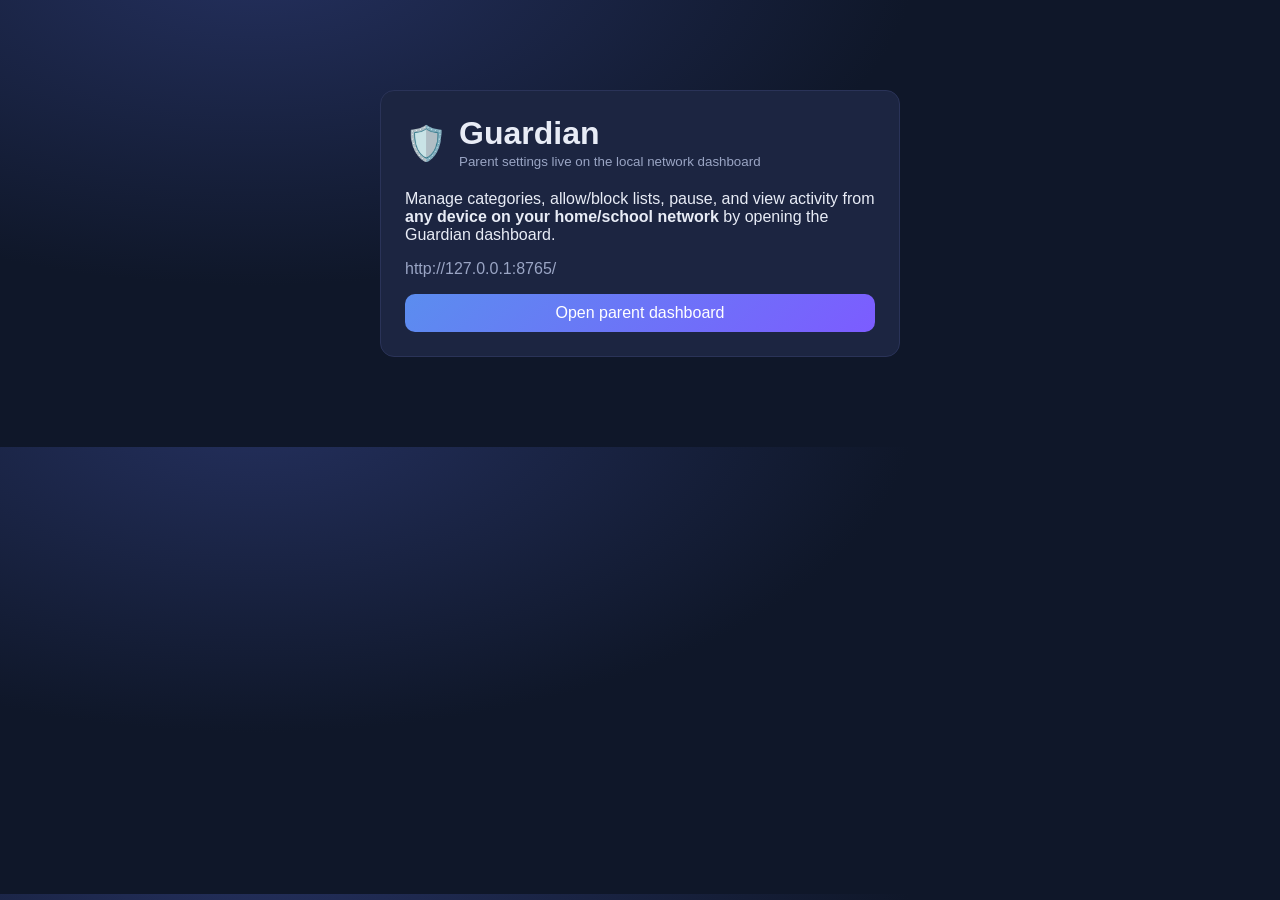
<file: extension/options.html>
<!DOCTYPE html>
<html lang="en">
  <head>
    <meta charset="UTF-8" />
    <meta name="viewport" content="width=device-width, initial-scale=1.0" />
    <title>Guardian - Parent Settings</title>
    <link rel="stylesheet" href="styles.css" />
    <style>
      .container {
        max-width: 520px;
        margin: 10vh auto;
        padding: 24px;
      }
      .brand {
        display: flex;
        align-items: center;
        gap: 12px;
        margin-bottom: 20px;
      }
      .brand .logo {
        font-size: 34px;
      }
    </style>
  </head>
  <body>
    <div class="container card">
      <div class="brand">
        <span class="logo">🛡️</span>
        <div>
          <h1 style="margin: 0">Guardian</h1>
          <small class="muted">Parent settings live on the local network dashboard</small>
        </div>
      </div>
      <p>
        Manage categories, allow/block lists, pause, and view activity from
        <b>any device on your home/school network</b> by opening the Guardian dashboard.
      </p>
      <p class="muted" id="dashUrl">Loading…</p>
      <button id="openDash" style="width: 100%">Open parent dashboard</button>
    </div>
    <script type="module" src="options.js"></script>
  </body>
</html>
</file>
<file: extension/styles.css>
:root {
  --bg: #0f1729;
  --bg-2: #16213e;
  --card: #1c2541;
  --accent: #5b8def;
  --accent-2: #7c5cff;
  --danger: #ef4444;
  --ok: #22c55e;
  --text: #e8ecf6;
  --muted: #9aa5c4;
  --border: #2a3358;
  --radius: 14px;
  font-family: -apple-system, BlinkMacSystemFont, "Segoe UI", Roboto, Helvetica,
    Arial, sans-serif;
}

* {
  box-sizing: border-box;
}

body {
  margin: 0;
  color: var(--text);
  background: radial-gradient(1200px 600px at 20% -10%, #24305e 0%, var(--bg) 55%);
}

h1,
h2,
h3 {
  margin: 0 0 0.4em;
  font-weight: 650;
}

.muted {
  color: var(--muted);
}

button {
  font: inherit;
  cursor: pointer;
  border: none;
  border-radius: 10px;
  padding: 10px 16px;
  color: #fff;
  background: linear-gradient(135deg, var(--accent), var(--accent-2));
  transition: transform 0.05s ease, opacity 0.15s ease;
}
button:hover {
  opacity: 0.92;
}
button:active {
  transform: translateY(1px);
}
button.secondary {
  background: var(--card);
  border: 1px solid var(--border);
}
button.danger {
  background: linear-gradient(135deg, #ef4444, #b91c1c);
}
button:disabled {
  opacity: 0.5;
  cursor: not-allowed;
}

input[type="text"],
input[type="password"],
input[type="number"] {
  font: inherit;
  color: var(--text);
  background: #0e1630;
  border: 1px solid var(--border);
  border-radius: 10px;
  padding: 10px 12px;
  width: 100%;
  outline: none;
}
input:focus {
  border-color: var(--accent);
}

.card {
  background: var(--card);
  border: 1px solid var(--border);
  border-radius: var(--radius);
  padding: 18px;
}

.pill {
  display: inline-flex;
  align-items: center;
  gap: 6px;
  padding: 4px 10px;
  border-radius: 999px;
  font-size: 12px;
  border: 1px solid var(--border);
}
.pill.on {
  color: var(--ok);
  border-color: rgba(34, 197, 94, 0.4);
  background: rgba(34, 197, 94, 0.08);
}
.pill.off {
  color: var(--danger);
  border-color: rgba(239, 68, 68, 0.4);
  background: rgba(239, 68, 68, 0.08);
}

.row {
  display: flex;
  align-items: center;
  gap: 10px;
}

.error {
  color: var(--danger);
  font-size: 13px;
  min-height: 18px;
}
</file>
